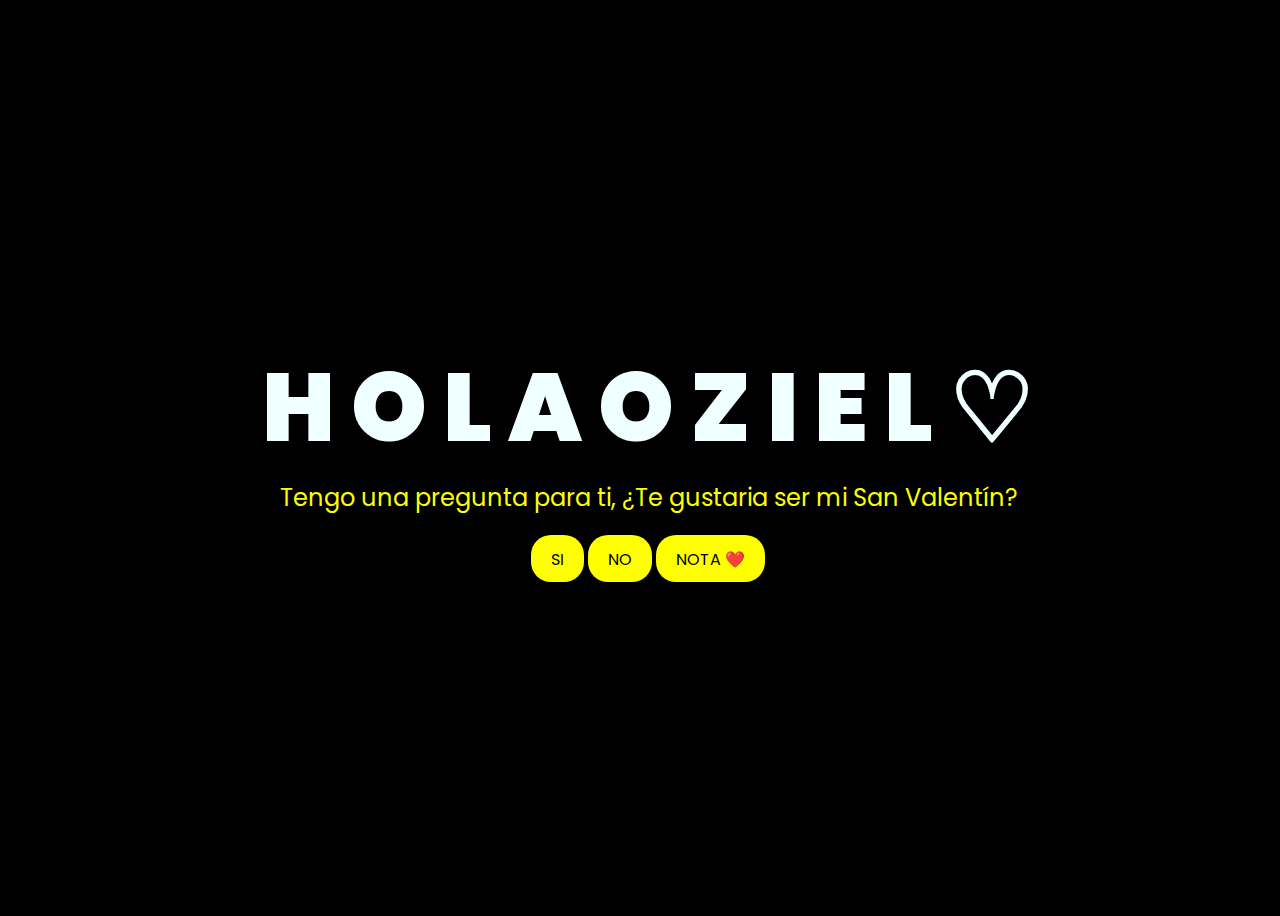
<file: index.html>
<!DOCTYPE html>
<html lang="en">
<head>
    <meta charset="UTF-8">
    <meta http-equiv="X-UA-Compatible" content="IE=edge">
    <meta name="viewport" content="width=device-width, initial-scale=1.0">
    <link rel="stylesheet" href="css/style.css">
    <link rel="icon" href="img/flowers.png" type="image/x-icon">
    <title>FLORES</title>
    <style>
        .btn{
            background-color: red; /* Fondo amarillo */
    border: none; /* Sin bordes */
    padding: 10px 20px; /* Ajusta el relleno según tu preferencia */
    font-size: 18px; /* Tamaño de fuente */
    cursor: pointer;
    position: relative; /* Necesario para el resplandor */
    border-radius: 20px; /* Esquinas redondeadas */
    transition: background-color 0.3s ease-in-out; /* Transición suave para el color de fondo */
        }
    </style>
</head>
<body>
    <div class="greetings">

        <span>H</span>
        <span>O</span>
        <span>L</span>
        <span>A</span>

        <span>O</span>
        <span>Z </span>
        <span>I</span>
        <span>E</span>
        <span>L</span>
        <span>♡</span>
        
        
    </div>
    <div class="greetings">
        <span></span>
        <span></span>
        <span></span>
        <span></span>
        <span></span>
        <span></span>
    </div>
    <div class="description">
        <span>Tengo una pregunta para ti, ¿Te gustaria ser mi San Valentín?</span>
        <br>
       
    </div>
    <div class="button">
        <button>
            <a href="FLORES.html">SI</a>
        </button>

        <button class="btn">
            <a href="no.html">NO</a>
        </button>

        <button class="btn">
            <a href="aishiteru.html">NOTA ❤️</a>
        </button>
    
    
       
    </div>
    
</body>
</html>
</file>
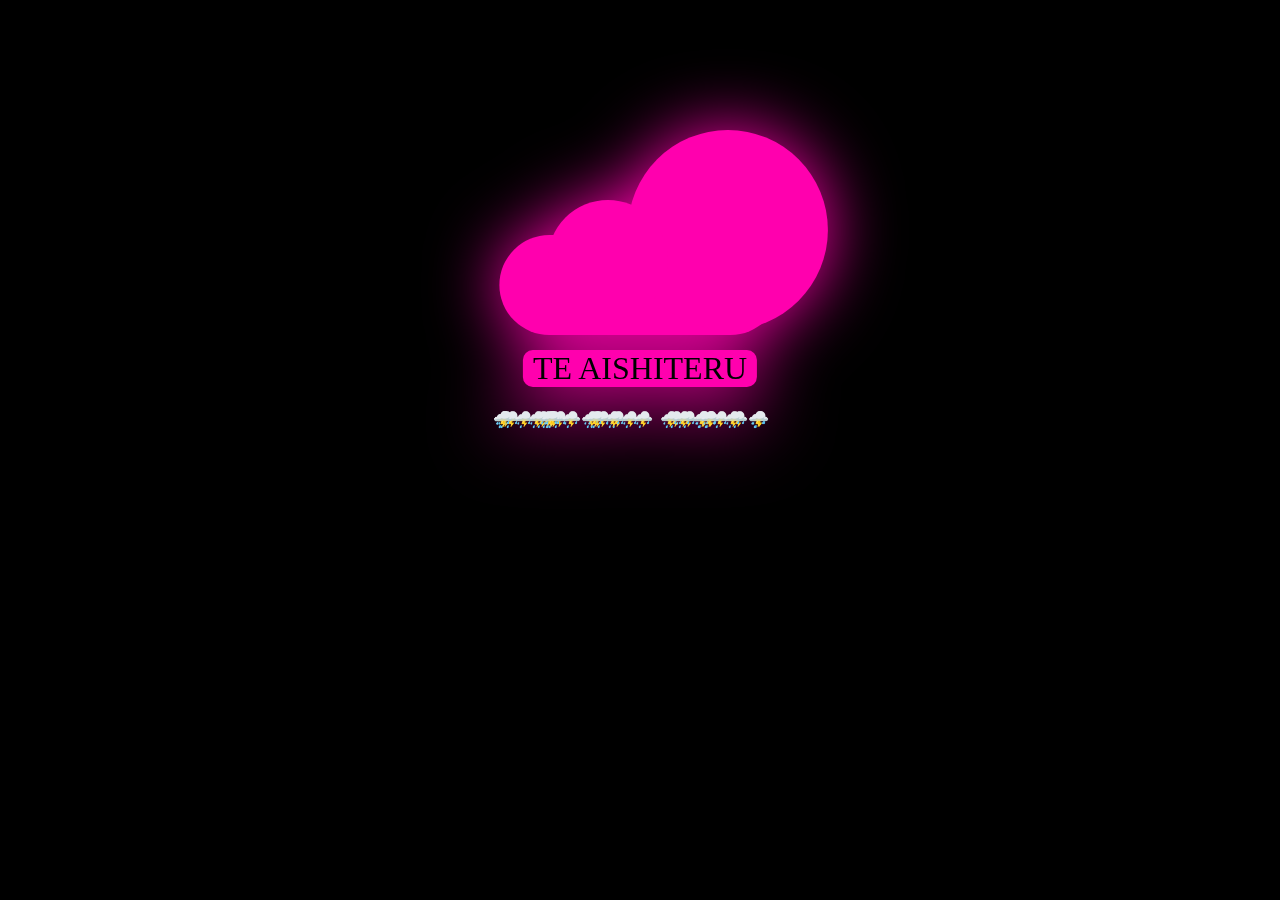
<file: aishiteru.html>
<!DOCTYPE html>
<html lang="en">

<head>
    <meta charset="UTF-8">
    <meta name="viewport" content="width=device-width, initial-scale=1.0">
    <title>Hearts Rain</title>
    <link rel="stylesheet" href="css/style1.css">
</head>

<body>
    <div class="container">
        <div class="cloud">
            <h2>TE AISHITERU</h2>
        </div>
    </div>

    <script src="script.js"></script>
</body>

</html>
</file>
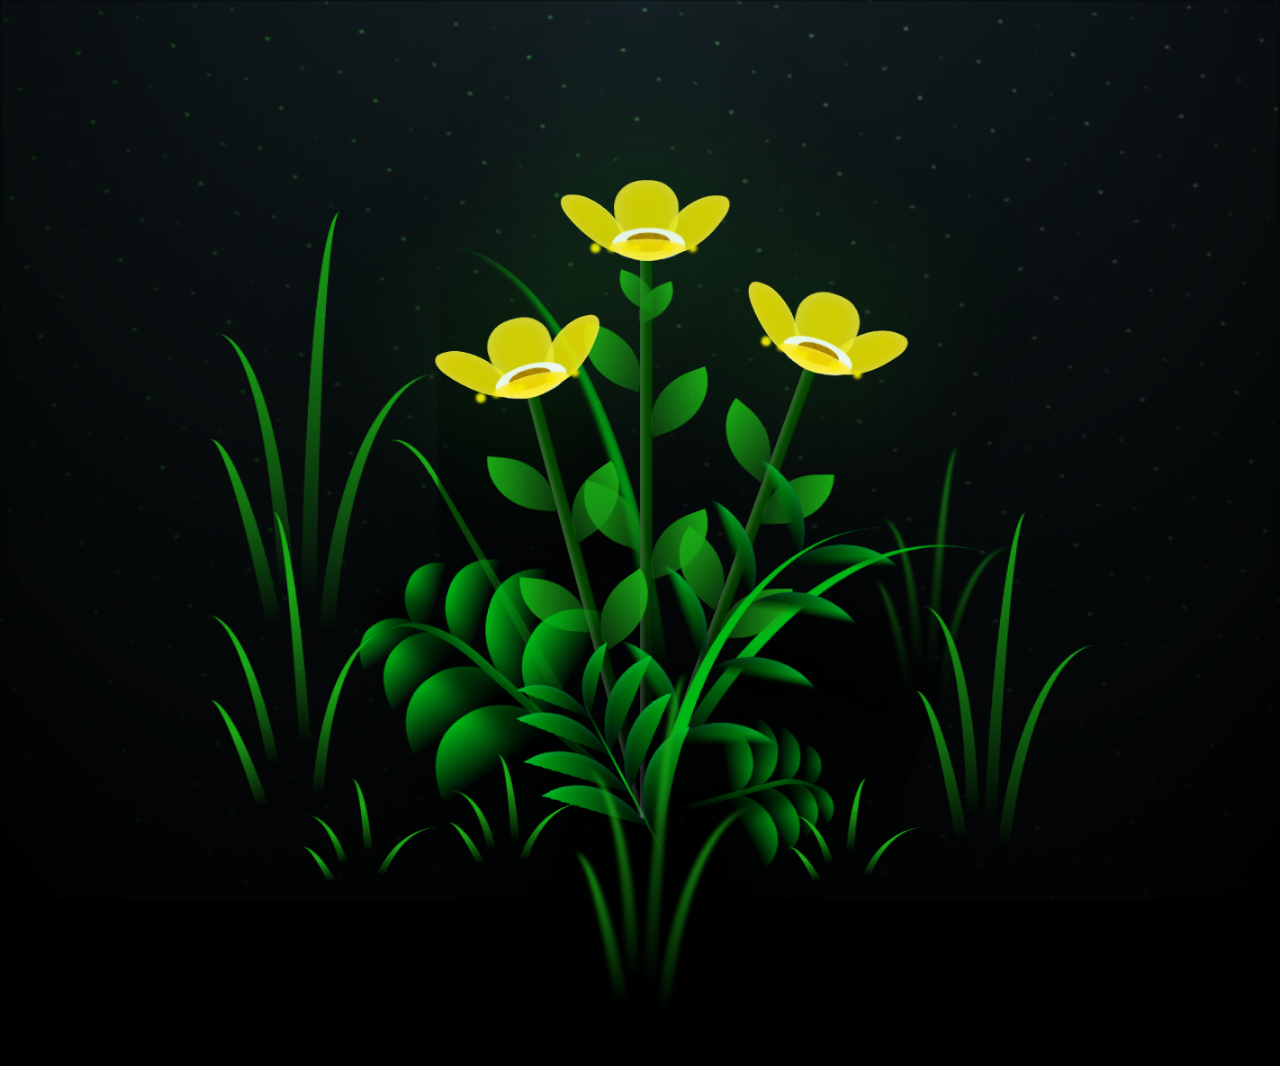
<file: FLORES.html>
<!DOCTYPE html>
<html lang="en">
<head>
    <meta charset="UTF-8">
    <meta http-equiv="X-UA-Compatible" content="IE=edge">
    <meta name="viewport" content="width=device-width, initial-scale=1.0">
    <link rel="stylesheet" href="css/main.css">
    <link rel="icon" href="img/flowers.png" type="image/x-icon">
    <title>FLORES</title>
</head>
<div class="greetings">
  
  <div class="greetings">

    <span>T</span>
    <span>E</span>
    <span>A</span>
    <span>S</span>
    <span>H</span>
    <span>I</span>
    <span>T</span>
    <span>E</span>
    <span>R</span>
    <span>U</span>
    <span>💜</span>
    
    
</div>
<div class="greetings">
    <span></span>
    <span></span>
    <span></span>
    <span></span>
    <span></span>
    <span></span>
</div>

  
</div>
<body class="container">

    <div class="night"></div>
    <div class="flowers">
      <div class="flower flower--1">
        <div class="flower__leafs flower__leafs--1">
          <div class="flower__leaf flower__leaf--1"></div>
          <div class="flower__leaf flower__leaf--2"></div>
          <div class="flower__leaf flower__leaf--3"></div>
          <div class="flower__leaf flower__leaf--4"></div>
          <div class="flower__white-circle"></div>
  
          <div class="flower__light flower__light--1"></div>
          <div class="flower__light flower__light--2"></div>
          <div class="flower__light flower__light--3"></div>
          <div class="flower__light flower__light--4"></div>
          <div class="flower__light flower__light--5"></div>
          <div class="flower__light flower__light--6"></div>
          <div class="flower__light flower__light--7"></div>
          <div class="flower__light flower__light--8"></div>
  
        </div>
        <div class="flower__line">
          <div class="flower__line__leaf flower__line__leaf--1"></div>
          <div class="flower__line__leaf flower__line__leaf--2"></div>
          <div class="flower__line__leaf flower__line__leaf--3"></div>
          <div class="flower__line__leaf flower__line__leaf--4"></div>
          <div class="flower__line__leaf flower__line__leaf--5"></div>
          <div class="flower__line__leaf flower__line__leaf--6"></div>
        </div>
      </div>
  
      <div class="flower flower--2">
        <div class="flower__leafs flower__leafs--2">
          <div class="flower__leaf flower__leaf--1"></div>
          <div class="flower__leaf flower__leaf--2"></div>
          <div class="flower__leaf flower__leaf--3"></div>
          <div class="flower__leaf flower__leaf--4"></div>
          <div class="flower__white-circle"></div>
  
          <div class="flower__light flower__light--1"></div>
          <div class="flower__light flower__light--2"></div>
          <div class="flower__light flower__light--3"></div>
          <div class="flower__light flower__light--4"></div>
          <div class="flower__light flower__light--5"></div>
          <div class="flower__light flower__light--6"></div>
          <div class="flower__light flower__light--7"></div>
          <div class="flower__light flower__light--8"></div>
  
        </div>
        <div class="flower__line">
          <div class="flower__line__leaf flower__line__leaf--1"></div>
          <div class="flower__line__leaf flower__line__leaf--2"></div>
          <div class="flower__line__leaf flower__line__leaf--3"></div>
          <div class="flower__line__leaf flower__line__leaf--4"></div>
        </div>
      </div>
  
      <div class="flower flower--3">
        <div class="flower__leafs flower__leafs--3">
          <div class="flower__leaf flower__leaf--1"></div>
          <div class="flower__leaf flower__leaf--2"></div>
          <div class="flower__leaf flower__leaf--3"></div>
          <div class="flower__leaf flower__leaf--4"></div>
          <div class="flower__white-circle"></div>
  
          <div class="flower__light flower__light--1"></div>
          <div class="flower__light flower__light--2"></div>
          <div class="flower__light flower__light--3"></div>
          <div class="flower__light flower__light--4"></div>
          <div class="flower__light flower__light--5"></div>
          <div class="flower__light flower__light--6"></div>
          <div class="flower__light flower__light--7"></div>
          <div class="flower__light flower__light--8"></div>
  
        </div>
        <div class="flower__line">
          <div class="flower__line__leaf flower__line__leaf--1"></div>
          <div class="flower__line__leaf flower__line__leaf--2"></div>
          <div class="flower__line__leaf flower__line__leaf--3"></div>
          <div class="flower__line__leaf flower__line__leaf--4"></div>
        </div>
      </div>
  
      <div class="grow-ans" style="--d:1.2s">
        <div class="flower__g-long">
          <div class="flower__g-long__top"></div>
          <div class="flower__g-long__bottom"></div>
        </div>
      </div>
  
      <div class="growing-grass">
        <div class="flower__grass flower__grass--1">
          <div class="flower__grass--top"></div>
          <div class="flower__grass--bottom"></div>
          <div class="flower__grass__leaf flower__grass__leaf--1"></div>
          <div class="flower__grass__leaf flower__grass__leaf--2"></div>
          <div class="flower__grass__leaf flower__grass__leaf--3"></div>
          <div class="flower__grass__leaf flower__grass__leaf--4"></div>
          <div class="flower__grass__leaf flower__grass__leaf--5"></div>
          <div class="flower__grass__leaf flower__grass__leaf--6"></div>
          <div class="flower__grass__leaf flower__grass__leaf--7"></div>
          <div class="flower__grass__leaf flower__grass__leaf--8"></div>
          <div class="flower__grass__overlay"></div>
        </div>
      </div>
  
      <div class="growing-grass">
        <div class="flower__grass flower__grass--2">
          <div class="flower__grass--top"></div>
          <div class="flower__grass--bottom"></div>
          <div class="flower__grass__leaf flower__grass__leaf--1"></div>
          <div class="flower__grass__leaf flower__grass__leaf--2"></div>
          <div class="flower__grass__leaf flower__grass__leaf--3"></div>
          <div class="flower__grass__leaf flower__grass__leaf--4"></div>
          <div class="flower__grass__leaf flower__grass__leaf--5"></div>
          <div class="flower__grass__leaf flower__grass__leaf--6"></div>
          <div class="flower__grass__leaf flower__grass__leaf--7"></div>
          <div class="flower__grass__leaf flower__grass__leaf--8"></div>
          <div class="flower__grass__overlay"></div>
        </div>
      </div>
  
      <div class="grow-ans" style="--d:2.4s">
        <div class="flower__g-right flower__g-right--1">
          <div class="leaf"></div>
        </div>
      </div>
  
      <div class="grow-ans" style="--d:2.8s">
        <div class="flower__g-right flower__g-right--2">
          <div class="leaf"></div>
        </div>
      </div>
  
      <div class="grow-ans" style="--d:2.8s">
        <div class="flower__g-front">
          <div class="flower__g-front__leaf-wrapper flower__g-front__leaf-wrapper--1">
            <div class="flower__g-front__leaf"></div>
          </div>
          <div class="flower__g-front__leaf-wrapper flower__g-front__leaf-wrapper--2">
            <div class="flower__g-front__leaf"></div>
          </div>
          <div class="flower__g-front__leaf-wrapper flower__g-front__leaf-wrapper--3">
            <div class="flower__g-front__leaf"></div>
          </div>
          <div class="flower__g-front__leaf-wrapper flower__g-front__leaf-wrapper--4">
            <div class="flower__g-front__leaf"></div>
          </div>
          <div class="flower__g-front__leaf-wrapper flower__g-front__leaf-wrapper--5">
            <div class="flower__g-front__leaf"></div>
          </div>
          <div class="flower__g-front__leaf-wrapper flower__g-front__leaf-wrapper--6">
            <div class="flower__g-front__leaf"></div>
          </div>
          <div class="flower__g-front__leaf-wrapper flower__g-front__leaf-wrapper--7">
            <div class="flower__g-front__leaf"></div>
          </div>
          <div class="flower__g-front__leaf-wrapper flower__g-front__leaf-wrapper--8">
            <div class="flower__g-front__leaf"></div>
          </div>
          <div class="flower__g-front__line"></div>
        </div>
      </div>
  
      <div class="grow-ans" style="--d:3.2s">
        <div class="flower__g-fr">
          <div class="leaf"></div>
          <div class="flower__g-fr__leaf flower__g-fr__leaf--1"></div>
          <div class="flower__g-fr__leaf flower__g-fr__leaf--2"></div>
          <div class="flower__g-fr__leaf flower__g-fr__leaf--3"></div>
          <div class="flower__g-fr__leaf flower__g-fr__leaf--4"></div>
          <div class="flower__g-fr__leaf flower__g-fr__leaf--5"></div>
          <div class="flower__g-fr__leaf flower__g-fr__leaf--6"></div>
          <div class="flower__g-fr__leaf flower__g-fr__leaf--7"></div>
          <div class="flower__g-fr__leaf flower__g-fr__leaf--8"></div>
        </div>
      </div>
  
      <div class="long-g long-g--0">
        <div class="grow-ans" style="--d:3s">
          <div class="leaf leaf--0"></div>
        </div>
        <div class="grow-ans" style="--d:2.2s">
          <div class="leaf leaf--1"></div>
        </div>
        <div class="grow-ans" style="--d:3.4s">
          <div class="leaf leaf--2"></div>
        </div>
        <div class="grow-ans" style="--d:3.6s">
          <div class="leaf leaf--3"></div>
        </div>
      </div>
  
      <div class="long-g long-g--1">
        <div class="grow-ans" style="--d:3.6s">
          <div class="leaf leaf--0"></div>
        </div>
        <div class="grow-ans" style="--d:3.8s">
          <div class="leaf leaf--1"></div>
        </div>
        <div class="grow-ans" style="--d:4s">
          <div class="leaf leaf--2"></div>
        </div>
        <div class="grow-ans" style="--d:4.2s">
          <div class="leaf leaf--3"></div>
        </div>
      </div>
  
      <div class="long-g long-g--2">
        <div class="grow-ans" style="--d:4s">
          <div class="leaf leaf--0"></div>
        </div>
        <div class="grow-ans" style="--d:4.2s">
          <div class="leaf leaf--1"></div>
        </div>
        <div class="grow-ans" style="--d:4.4s">
          <div class="leaf leaf--2"></div>
        </div>
        <div class="grow-ans" style="--d:4.6s">
          <div class="leaf leaf--3"></div>
        </div>
      </div>
  
      <div class="long-g long-g--3">
        <div class="grow-ans" style="--d:4s">
          <div class="leaf leaf--0"></div>
        </div>
        <div class="grow-ans" style="--d:4.2s">
          <div class="leaf leaf--1"></div>
        </div>
        <div class="grow-ans" style="--d:3s">
          <div class="leaf leaf--2"></div>
        </div>
        <div class="grow-ans" style="--d:3.6s">
          <div class="leaf leaf--3"></div>
        </div>
      </div>
  
      <div class="long-g long-g--4">
        <div class="grow-ans" style="--d:4s">
          <div class="leaf leaf--0"></div>
        </div>
        <div class="grow-ans" style="--d:4.2s">
          <div class="leaf leaf--1"></div>
        </div>
        <div class="grow-ans" style="--d:3s">
          <div class="leaf leaf--2"></div>
        </div>
        <div class="grow-ans" style="--d:3.6s">
          <div class="leaf leaf--3"></div>
        </div>
      </div>
  
      <div class="long-g long-g--5">
        <div class="grow-ans" style="--d:4s">
          <div class="leaf leaf--0"></div>
        </div>
        <div class="grow-ans" style="--d:4.2s">
          <div class="leaf leaf--1"></div>
        </div>
        <div class="grow-ans" style="--d:3s">
          <div class="leaf leaf--2"></div>
        </div>
        <div class="grow-ans" style="--d:3.6s">
          <div class="leaf leaf--3"></div>
        </div>
      </div>
  
      <div class="long-g long-g--6">
        <div class="grow-ans" style="--d:4.2s">
          <div class="leaf leaf--0"></div>
        </div>
        <div class="grow-ans" style="--d:4.4s">
          <div class="leaf leaf--1"></div>
        </div>
        <div class="grow-ans" style="--d:4.6s">
          <div class="leaf leaf--2"></div>
        </div>
        <div class="grow-ans" style="--d:4.8s">
          <div class="leaf leaf--3"></div>
        </div>
      </div>
  
      <div class="long-g long-g--7">
        <div class="grow-ans" style="--d:3s">
          <div class="leaf leaf--0"></div>
        </div>
        <div class="grow-ans" style="--d:3.2s">
          <div class="leaf leaf--1"></div>
        </div>
        <div class="grow-ans" style="--d:3.5s">
          <div class="leaf leaf--2"></div>
        </div>
        <div class="grow-ans" style="--d:3.6s">
          <div class="leaf leaf--3"></div>
        </div>
      </div>
    </div>
    
    <script src="main.js"></script>
  </body>
  
  <div class="greetings">

    <span>T</span>
    <span>E</span>
    <span>A</span>
    <span>S</span>
    <span>H</span>
    <span>I</span>
    <span>T</span>
    <span>E</span>
    <span>R</span>
    <span>U</span>
    <span>💜</span>
    
    
</div>
<div class="greetings">
    <span></span>
    <span></span>
    <span></span>
    <span></span>
    <span></span>
    <span></span>
</div>
</html>
</file>
<file: css/style.css>
@import url('https://fonts.googleapis.com/css2?family=Poppins:ital,wght@0,500;1,900&display=swap');
*{
    font-family: 'Poppins',cursive;
}
body{
    color: azure;
    width: 100%;
    height: 100vh;
    display: flex;
    flex-direction: column;
    align-items: center;
    justify-content: center;
    background-color: black;
}
.greetings{
    font-size: 6rem;
    font-weight: 900;
}
.greetings > span{
    animation: glow 2.5s ease-in-out infinite;
}
@keyframes glow{
    0%, 100%{
        color: #fff;
        text-shadow: 0 0 12px #fbff00, 0 0 50px #fbff00, 0 0 100px #fbff00;
    }
    10%, 90%{
        color: #696565;
        text-shadow: none;
    }
}
.greetings > span:nth-child(2){
    animation-delay: .2s ;
}
.greetings > span:nth-child(3){
    animation-delay: .4s ;
}
.greetings > span:nth-child(4){
    animation-delay: .6s;
}
.greetings > span:nth-child(5){
    animation-delay: .8s;
}

.description{
    font-size: 1.5rem;
    margin-bottom: 20px;
}

.button a{
    text-decoration: none;
    font-size: 1rem;
    color: #111;
}

@media screen and (max-width:574px){
    .greetings{
        display: block;
        font-size: 3rem;
        font-weight: 500;
        text-align: center;
    }
    .description{
        font-size: 1rem;
    }
    
    .button a{
        font-size: .5rem;
    }
}

.description{
    color: #fbff00;
}

/* Estilo para el botón */
.button button {
    background-color: yellow; /* Fondo amarillo */
    border: none; /* Sin bordes */
    padding: 10px 20px; /* Ajusta el relleno según tu preferencia */
    font-size: 18px; /* Tamaño de fuente */
    cursor: pointer;
    position: relative; /* Necesario para el resplandor */
    border-radius: 20px; /* Esquinas redondeadas */
    transition: background-color 0.3s ease-in-out; /* Transición suave para el color de fondo */
  }

  
  
  /* Estilo para el enlace dentro del botón */
  .button button a {
    text-decoration: none; /* Elimina el subrayado del enlace */
    color: inherit; /* Hereda el color del texto del botón */
  }
  
  /* Efecto de resplandor al pasar el cursor sobre el botón */
  .button button:hover {
    background-color: orange; /* Cambia el color de fondo al pasar el mouse a naranja */
    box-shadow: 0 0 10px yellow, 0 0 20px yellow, 0 0 30px yellow; /* Efecto de resplandor amarillo */
  }
</file>
<file: css/style1.css>
* {
    margin: 0;
    padding: 0;
    box-sizing: border-box;
    font-family: "Poppins" sans-serif;
  }
  :root {
    --clr: rgb(255, 0, 174);
  }
  body {
    display: flex;
    justify-content: center;
    align-items: center;
    min-height: 100vh;
    background: #000;
  }
  .container {
    position: relative;
    top: 100px;
    height: 400px;
    width: 100%;
    display: flex;
    justify-content: center;
  }
  .container .cloud {
    position: relative;
    width: 300px;
    z-index: 100;
    filter: drop-shadow(0 0 35px var(--clr));
  }
  .container .cloud h2 {
    position: absolute;
    color: var(--clr);
    left: 50%;
    transform: translateX(-50%);
    white-space: nowrap;
    color: #000;
    font-size: 2em;
    z-index: 1000;
    font-weight: 400;
    padding: 0 10px;
    border-radius: 10px;
    text-transform: uppercase;
    background: var(--clr);
  }
  .container .cloud h2::before {
    content: "";
    position: absolute;
    top: -115px;
    left: 50%;
    transform: translateX(-50%);
    border-radius: 100px;
    width: 120%;
    height: 100px;
    background: var(--clr);
  }
  .container .cloud h2::after {
    content: "";
    position: absolute;
    top: -150px;
    left: 25px;
    width: 120px;
    height: 120px;
    border-radius: 50%;
    background: var(--clr);
    box-shadow: 120px -30px 0 40px var(--clr);
  }
  .container .cloud .drop {
    position: absolute;
    top: 60px;
    height: 20px;
    line-height: 20px;
    color: var(--clr);
    transform-origin: bottom;
    animation: animate 2s linear infinite;
  }
  @keyframes animate {
    0% {
      transform: translateY(0) scaleY(0);
      transform-origin: top;
    }
    10% {
      transform: translateY(0) scaleY(0.25);
      transform-origin: top;
    }
    20% {
      transform: translateY(0) scaleY(1);
    }
    70% {
      transform: translateY(300px) scaleY(1);
      transform-origin: bottom;
    }
    80% {
      transform: translateY(300px) scaleY(1);
      transform-origin: bottom;
    }
    100% {
      transform: translateY(300px) scaleY(0);
      transform-origin: bottom;
      text-shadow: -180px 0 0 var(--clr), 180px 0 0 var(--clr);
    }
  }
</file>
<file: css/main.css>
*,
*::after,
*::before {
  padding: 0;
  margin: 0;
  box-sizing: border-box;
}

:root {
  --dark-color: #000;
}

body {
  display: flex;
  align-items: flex-end;
  justify-content: center;
  min-height: 100vh;
  background-color: var(--dark-color);
  overflow: hidden;
  perspective: 1000px;
}

.night {
  position: fixed;
  left: 50%;
  top: 0;
  transform: translateX(-50%);
  width: 100%;
  height: 100%;
  filter: blur(0.1vmin);
  background-image: radial-gradient(ellipse at top, transparent 0%, var(--dark-color)), 
  radial-gradient(ellipse at bottom, var(--dark-color), rgba(145, 233, 255, 0.2)), 
  repeating-linear-gradient(220deg, rgb(0, 0, 0) 0px, rgb(0, 0, 0) 19px, transparent 19px, 
  transparent 22px), repeating-linear-gradient(189deg, rgb(0, 0, 0) 0px, rgb(0, 0, 0) 19px, 
  transparent 19px, transparent 22px), repeating-linear-gradient(148deg, rgb(0, 0, 0) 0px, 
  rgb(0, 0, 0) 19px, transparent 19px, transparent 22px), linear-gradient(90deg, rgb(21, 255, 0), 
  rgb(240, 240, 240));
}

.flowers {
  position: relative;
  transform: scale(0.9);
}

.flower {
  position: absolute;
  bottom: 10vmin;
  transform-origin: bottom center;
  z-index: 10;
  --fl-speed: 0.8s;
}
.flower--1 {
  -webkit-animation: moving-flower-1 4s linear infinite;
          animation: moving-flower-1 4s linear infinite;
}
.flower--1 .flower__line {
  height: 70vmin;
  -webkit-animation-delay: 0.3s;
          animation-delay: 0.3s;
}
.flower--1 .flower__line__leaf--1 {
  -webkit-animation: blooming-leaf-right var(--fl-speed) 1.6s backwards;
          animation: blooming-leaf-right var(--fl-speed) 1.6s backwards;
}
.flower--1 .flower__line__leaf--2 {
  -webkit-animation: blooming-leaf-right var(--fl-speed) 1.4s backwards;
          animation: blooming-leaf-right var(--fl-speed) 1.4s backwards;
}
.flower--1 .flower__line__leaf--3 {
  -webkit-animation: blooming-leaf-left var(--fl-speed) 1.2s backwards;
          animation: blooming-leaf-left var(--fl-speed) 1.2s backwards;
}
.flower--1 .flower__line__leaf--4 {
  -webkit-animation: blooming-leaf-left var(--fl-speed) 1s backwards;
          animation: blooming-leaf-left var(--fl-speed) 1s backwards;
}
.flower--1 .flower__line__leaf--5 {
  -webkit-animation: blooming-leaf-right var(--fl-speed) 1.8s backwards;
          animation: blooming-leaf-right var(--fl-speed) 1.8s backwards;
}
.flower--1 .flower__line__leaf--6 {
  -webkit-animation: blooming-leaf-left var(--fl-speed) 2s backwards;
          animation: blooming-leaf-left var(--fl-speed) 2s backwards;
}
.flower--2 {
  left: 50%;
  transform: rotate(20deg);
  -webkit-animation: moving-flower-2 4s linear infinite;
          animation: moving-flower-2 4s linear infinite;
}
.flower--2 .flower__line {
  height: 60vmin;
  -webkit-animation-delay: 0.6s;
          animation-delay: 0.6s;
}
.flower--2 .flower__line__leaf--1 {
  -webkit-animation: blooming-leaf-right var(--fl-speed) 1.9s backwards;
          animation: blooming-leaf-right var(--fl-speed) 1.9s backwards;
}
.flower--2 .flower__line__leaf--2 {
  -webkit-animation: blooming-leaf-right var(--fl-speed) 1.7s backwards;
          animation: blooming-leaf-right var(--fl-speed) 1.7s backwards;
}
.flower--2 .flower__line__leaf--3 {
  -webkit-animation: blooming-leaf-left var(--fl-speed) 1.5s backwards;
          animation: blooming-leaf-left var(--fl-speed) 1.5s backwards;
}
.flower--2 .flower__line__leaf--4 {
  -webkit-animation: blooming-leaf-left var(--fl-speed) 1.3s backwards;
          animation: blooming-leaf-left var(--fl-speed) 1.3s backwards;
}
.flower--3 {
  left: 50%;
  transform: rotate(-15deg);
  -webkit-animation: moving-flower-3 4s linear infinite;
          animation: moving-flower-3 4s linear infinite;
}
.flower--3 .flower__line {
  -webkit-animation-delay: 0.9s;
          animation-delay: 0.9s;
}
.flower--3 .flower__line__leaf--1 {
  -webkit-animation: blooming-leaf-right var(--fl-speed) 2.5s backwards;
          animation: blooming-leaf-right var(--fl-speed) 2.5s backwards;
}
.flower--3 .flower__line__leaf--2 {
  -webkit-animation: blooming-leaf-right var(--fl-speed) 2.3s backwards;
          animation: blooming-leaf-right var(--fl-speed) 2.3s backwards;
}
.flower--3 .flower__line__leaf--3 {
  -webkit-animation: blooming-leaf-left var(--fl-speed) 2.1s backwards;
          animation: blooming-leaf-left var(--fl-speed) 2.1s backwards;
}
.flower--3 .flower__line__leaf--4 {
  -webkit-animation: blooming-leaf-left var(--fl-speed) 1.9s backwards;
          animation: blooming-leaf-left var(--fl-speed) 1.9s backwards;
}
.flower__leafs {
  position: relative;
  -webkit-animation: blooming-flower 2s backwards;
          animation: blooming-flower 2s backwards;
}
.flower__leafs--1 {
  -webkit-animation-delay: 1.1s;
          animation-delay: 1.1s;
}
.flower__leafs--2 {
  -webkit-animation-delay: 1.4s;
          animation-delay: 1.4s;
}
.flower__leafs--3 {
  -webkit-animation-delay: 1.7s;
          animation-delay: 1.7s;
}
.flower__leafs::after {
  content: "";
  position: absolute;
  left: 0;
  top: 0;
  transform: translate(-50%, -100%);
  width: 8vmin;
  height: 8vmin;
  background-color: #1aaa15;
  filter: blur(10vmin);
}
.flower__leaf {
  position: absolute;
  bottom: 0;
  left: 50%;
  width: 8vmin;
  height: 11vmin;
  border-radius: 51% 49% 47% 53%/44% 45% 55% 69%;
  background-color: #1aaa15;
  background-image: linear-gradient(to top, #fce700, #fce700);
  transform-origin: bottom center;
  opacity: 0.9;
  box-shadow: inset 0 0 2vmin rgba(255, 255, 255, 0.5);
}
.flower__leaf--1 {
  transform: translate(-10%, 1%) rotateY(40deg) rotateX(-50deg);
}
.flower__leaf--2 {
  transform: translate(-50%, -4%) rotateX(40deg);
}
.flower__leaf--3 {
  transform: translate(-90%, 0%) rotateY(45deg) rotateX(50deg);
}
.flower__leaf--4 {
  width: 8vmin;
  height: 8vmin;
  transform-origin: bottom left;
  border-radius: 4vmin 10vmin 4vmin 4vmin;
  transform: translate(0%, 18%) rotateX(70deg) rotate(-43deg);
  background-image: linear-gradient(to top, #fce700, #fce700);
  z-index: 1;
  opacity: 0.8;
}
.flower__white-circle {
  position: absolute;
  left: -3.5vmin;
  top: -3vmin;
  width: 9vmin;
  height: 4vmin;
  border-radius: 50%;
  background-color: #ffffff;
}
.flower__white-circle::after {
  content: "";
  position: absolute;
  left: 50%;
  top: 45%;
  transform: translate(-50%, -50%);
  width: 60%;
  height: 60%;
  border-radius: inherit;
  background-image: repeating-linear-gradient(135deg, rgba(0, 0, 0, 0.03) 0px, 
  rgba(0, 0, 0, 0.03) 1px, transparent 1px, transparent 12px), repeating-linear-gradient(45deg, 
  rgba(0, 0, 0, 0.03) 0px, rgba(0, 0, 0, 0.03) 1px, transparent 1px, transparent 12px), 
  repeating-linear-gradient(67.5deg, rgba(0, 0, 0, 0.03) 0px, rgba(0, 0, 0, 0.03) 1px, 
  transparent 1px, transparent 12px), repeating-linear-gradient(135deg, rgba(0, 0, 0, 0.03) 0px, 
  rgba(0, 0, 0, 0.03) 1px, transparent 1px, transparent 12px), repeating-linear-gradient(45deg, 
  rgba(0, 0, 0, 0.03) 0px, rgba(0, 0, 0, 0.03) 1px, transparent 1px, transparent 12px), 
  repeating-linear-gradient(112.5deg, rgba(0, 0, 0, 0.03) 0px, rgba(0, 0, 0, 0.03) 1px, 
  transparent 1px, transparent 12px), repeating-linear-gradient(112.5deg, rgba(0, 0, 0, 0.03) 0px, 
  rgba(0, 0, 0, 0.03) 1px, transparent 1px, transparent 12px), repeating-linear-gradient(45deg, 
  rgba(0, 0, 0, 0.03) 0px, rgba(0, 0, 0, 0.03) 1px, transparent 1px, transparent 12px), 
  repeating-linear-gradient(22.5deg, rgba(0, 0, 0, 0.03) 0px, rgba(0, 0, 0, 0.03) 1px, 
  transparent 1px, transparent 12px), repeating-linear-gradient(45deg, rgba(0, 0, 0, 0.03) 0px, 
  rgba(0, 0, 0, 0.03) 1px, transparent 1px, transparent 12px), repeating-linear-gradient(22.5deg, 
  rgba(0, 0, 0, 0.03) 0px, rgba(0, 0, 0, 0.03) 1px, transparent 1px, transparent 12px), 
  repeating-linear-gradient(135deg, rgba(0, 0, 0, 0.03) 0px, rgba(0, 0, 0, 0.03) 1px, 
  transparent 1px, transparent 12px), repeating-linear-gradient(157.5deg, rgba(0, 0, 0, 0.03) 0px, 
  rgba(0, 0, 0, 0.03) 1px, transparent 1px, transparent 12px), repeating-linear-gradient(67.5deg, 
  rgba(0, 0, 0, 0.03) 0px, rgba(0, 0, 0, 0.03) 1px, transparent 1px, transparent 12px), 
  repeating-linear-gradient(67.5deg, rgba(0, 0, 0, 0.03) 0px, rgba(0, 0, 0, 0.03) 1px, 
  transparent 1px, transparent 12px), linear-gradient(90deg, rgb(190, 133, 0), rgb(190, 133, 0));
}
.flower__line {
  height: 55vmin;
  width: 1.5vmin;
  background-image: linear-gradient(to left, rgba(0, 0, 0, 0.2), transparent, 
  rgba(255, 255, 255, 0.2)), linear-gradient(to top, transparent 10%, #064600, #064600);
  box-shadow: inset 0 0 2px rgba(0, 0, 0, 0.5);
  -webkit-animation: grow-flower-tree 4s backwards;
          animation: grow-flower-tree 4s backwards;
}
.flower__line__leaf {
  --w: 7vmin;
  --h: calc(var(--w) + 2vmin);
  position: absolute;
  top: 20%;
  left: 90%;
  width: var(--w);
  height: var(--h);
  border-top-right-radius: var(--h);
  border-bottom-left-radius: var(--h);
  background-image: linear-gradient(to top, rgba(20, 122, 20, 0.4), #1aaa15);
}
.flower__line__leaf--1 {
  transform: rotate(70deg) rotateY(30deg);
}
.flower__line__leaf--2 {
  top: 45%;
  transform: rotate(70deg) rotateY(30deg);
}
.flower__line__leaf--3, .flower__line__leaf--4, .flower__line__leaf--6 {
  border-top-right-radius: 0;
  border-bottom-left-radius: 0;
  border-top-left-radius: var(--h);
  border-bottom-right-radius: var(--h);
  left: -460%;
  top: 12%;
  transform: rotate(-70deg) rotateY(30deg);
}
.flower__line__leaf--4 {
  top: 40%;
}
.flower__line__leaf--5 {
  top: 0;
  transform-origin: left;
  transform: rotate(70deg) rotateY(30deg) scale(0.6);
}
.flower__line__leaf--6 {
  top: -2%;
  left: -450%;
  transform-origin: right;
  transform: rotate(-70deg) rotateY(30deg) scale(0.6);
}
.flower__light {
  position: absolute;
  bottom: 0vmin;
  width: 1vmin;
  height: 1vmin;
  background-color: rgb(255, 251, 0);
  border-radius: 50%;
  filter: blur(0.2vmin);
  -webkit-animation: light-ans 4s linear infinite backwards;
          animation: light-ans 4s linear infinite backwards;
}
.flower__light:nth-child(odd) {
  background-color: #fce700;
}
.flower__light--1 {
  left: -2vmin;
  -webkit-animation-delay: 1s;
          animation-delay: 1s;
}
.flower__light--2 {
  left: 3vmin;
  -webkit-animation-delay: 0.5s;
          animation-delay: 0.5s;
}
.flower__light--3 {
  left: -6vmin;
  -webkit-animation-delay: 0.3s;
          animation-delay: 0.3s;
}
.flower__light--4 {
  left: 6vmin;
  -webkit-animation-delay: 0.9s;
          animation-delay: 0.9s;
}
.flower__light--5 {
  left: -1vmin;
  -webkit-animation-delay: 1.5s;
          animation-delay: 1.5s;
}
.flower__light--6 {
  left: -4vmin;
  -webkit-animation-delay: 3s;
          animation-delay: 3s;
}
.flower__light--7 {
  left: 3vmin;
  -webkit-animation-delay: 2s;
          animation-delay: 2s;
}
.flower__light--8 {
  left: -6vmin;
  -webkit-animation-delay: 3.5s;
          animation-delay: 3.5s;
}
.flower__grass {
  --c: #00b815;
  --line-w: 1.5vmin;
  position: absolute;
  bottom: 12vmin;
  left: -7vmin;
  display: flex;
  flex-direction: column;
  align-items: flex-end;
  z-index: 20;
  transform-origin: bottom center;
  transform: rotate(-48deg) rotateY(40deg);
}
.flower__grass--1 {
  -webkit-animation: moving-grass 2s linear infinite;
          animation: moving-grass 2s linear infinite;
}
.flower__grass--2 {
  left: 2vmin;
  bottom: 10vmin;
  transform: scale(0.5) rotate(75deg) rotateX(10deg) rotateY(-200deg);
  opacity: 0.8;
  z-index: 0;
  -webkit-animation: moving-grass--2 1.5s linear infinite;
          animation: moving-grass--2 1.5s linear infinite;
}
.flower__grass--top {
  width: 7vmin;
  height: 10vmin;
  border-top-right-radius: 100%;
  border-right: var(--line-w) solid var(--c);
  transform-origin: bottom center;
  transform: rotate(-2deg);
}
.flower__grass--bottom {
  margin-top: -2px;
  width: var(--line-w);
  height: 25vmin;
  background-image: linear-gradient(to top, transparent, var(--c));
}
.flower__grass__leaf {
  --size: 10vmin;
  position: absolute;
  width: calc(var(--size) * 2.1);
  height: var(--size);
  border-top-left-radius: var(--size);
  border-top-right-radius: var(--size);
  background-image: linear-gradient(to top, transparent, transparent 30%, var(--c));
  z-index: 100;
}
.flower__grass__leaf--1 {
  top: -6%;
  left: 30%;
  --size: 6vmin;
  transform: rotate(-20deg);
  -webkit-animation: growing-grass-ans--1 2s 2.6s backwards;
          animation: growing-grass-ans--1 2s 2.6s backwards;
}
@-webkit-keyframes growing-grass-ans--1 {
  0% {
    transform-origin: bottom left;
    transform: rotate(-20deg) scale(0);
  }
}
@keyframes growing-grass-ans--1 {
  0% {
    transform-origin: bottom left;
    transform: rotate(-20deg) scale(0);
  }
}
.flower__grass__leaf--2 {
  top: -5%;
  left: -110%;
  --size: 6vmin;
  transform: rotate(10deg);
  -webkit-animation: growing-grass-ans--2 2s 2.4s linear backwards;
          animation: growing-grass-ans--2 2s 2.4s linear backwards;
}
@-webkit-keyframes growing-grass-ans--2 {
  0% {
    transform-origin: bottom right;
    transform: rotate(10deg) scale(0);
  }
}
@keyframes growing-grass-ans--2 {
  0% {
    transform-origin: bottom right;
    transform: rotate(10deg) scale(0);
  }
}
.flower__grass__leaf--3 {
  top: 5%;
  left: 60%;
  --size: 8vmin;
  transform: rotate(-18deg) rotateX(-20deg);
  -webkit-animation: growing-grass-ans--3 2s 2.2s linear backwards;
          animation: growing-grass-ans--3 2s 2.2s linear backwards;
}
@-webkit-keyframes growing-grass-ans--3 {
  0% {
    transform-origin: bottom left;
    transform: rotate(-18deg) rotateX(-20deg) scale(0);
  }
}
@keyframes growing-grass-ans--3 {
  0% {
    transform-origin: bottom left;
    transform: rotate(-18deg) rotateX(-20deg) scale(0);
  }
}
.flower__grass__leaf--4 {
  top: 6%;
  left: -135%;
  --size: 8vmin;
  transform: rotate(2deg);
  -webkit-animation: growing-grass-ans--4 2s 2s linear backwards;
          animation: growing-grass-ans--4 2s 2s linear backwards;
}
@-webkit-keyframes growing-grass-ans--4 {
  0% {
    transform-origin: bottom right;
    transform: rotate(2deg) scale(0);
  }
}
@keyframes growing-grass-ans--4 {
  0% {
    transform-origin: bottom right;
    transform: rotate(2deg) scale(0);
  }
}
.flower__grass__leaf--5 {
  top: 20%;
  left: 60%;
  --size: 10vmin;
  transform: rotate(-24deg) rotateX(-20deg);
  -webkit-animation: growing-grass-ans--5 2s 1.8s linear backwards;
          animation: growing-grass-ans--5 2s 1.8s linear backwards;
}
@-webkit-keyframes growing-grass-ans--5 {
  0% {
    transform-origin: bottom left;
    transform: rotate(-24deg) rotateX(-20deg) scale(0);
  }
}
@keyframes growing-grass-ans--5 {
  0% {
    transform-origin: bottom left;
    transform: rotate(-24deg) rotateX(-20deg) scale(0);
  }
}
.flower__grass__leaf--6 {
  top: 22%;
  left: -180%;
  --size: 10vmin;
  transform: rotate(10deg);
  -webkit-animation: growing-grass-ans--6 2s 1.6s linear backwards;
          animation: growing-grass-ans--6 2s 1.6s linear backwards;
}
@-webkit-keyframes growing-grass-ans--6 {
  0% {
    transform-origin: bottom right;
    transform: rotate(10deg) scale(0);
  }
}
@keyframes growing-grass-ans--6 {
  0% {
    transform-origin: bottom right;
    transform: rotate(10deg) scale(0);
  }
}
.flower__grass__leaf--7 {
  top: 39%;
  left: 70%;
  --size: 10vmin;
  transform: rotate(-10deg);
  -webkit-animation: growing-grass-ans--7 2s 1.4s linear backwards;
          animation: growing-grass-ans--7 2s 1.4s linear backwards;
}
@-webkit-keyframes growing-grass-ans--7 {
  0% {
    transform-origin: bottom left;
    transform: rotate(-10deg) scale(0);
  }
}
@keyframes growing-grass-ans--7 {
  0% {
    transform-origin: bottom left;
    transform: rotate(-10deg) scale(0);
  }
}
.flower__grass__leaf--8 {
  top: 40%;
  left: -215%;
  --size: 11vmin;
  transform: rotate(10deg);
  -webkit-animation: growing-grass-ans--8 2s 1.2s linear backwards;
          animation: growing-grass-ans--8 2s 1.2s linear backwards;
}
@-webkit-keyframes growing-grass-ans--8 {
  0% {
    transform-origin: bottom right;
    transform: rotate(10deg) scale(0);
  }
}
@keyframes growing-grass-ans--8 {
  0% {
    transform-origin: bottom right;
    transform: rotate(10deg) scale(0);
  }
}
.flower__grass__overlay {
  position: absolute;
  top: -10%;
  right: 0%;
  width: 100%;
  height: 100%;
  background-color: rgba(0, 0, 0, 0.6);
  filter: blur(1.5vmin);
  z-index: 100;
}
.flower__g-long {
  --w: 2vmin;
  --h: 6vmin;
  --c: #1aaa15;
  position: absolute;
  bottom: 10vmin;
  left: -3vmin;
  transform-origin: bottom center;
  transform: rotate(-30deg) rotateY(-20deg);
  display: flex;
  flex-direction: column;
  align-items: flex-end;
  -webkit-animation: flower-g-long-ans 3s linear infinite;
          animation: flower-g-long-ans 3s linear infinite;
}
@-webkit-keyframes flower-g-long-ans {
  0%, 100% {
    transform: rotate(-30deg) rotateY(-20deg);
  }
  50% {
    transform: rotate(-32deg) rotateY(-20deg);
  }
}
@keyframes flower-g-long-ans {
  0%, 100% {
    transform: rotate(-30deg) rotateY(-20deg);
  }
  50% {
    transform: rotate(-32deg) rotateY(-20deg);
  }
}
.flower__g-long__top {
  top: calc(var(--h) * -1);
  width: calc(var(--w) + 1vmin);
  height: var(--h);
  border-top-right-radius: 100%;
  border-right: 0.7vmin solid var(--c);
  transform: translate(-0.7vmin, 1vmin);
}
.flower__g-long__bottom {
  width: var(--w);
  height: 50vmin;
  transform-origin: bottom center;
  background-image: linear-gradient(to top, transparent 30%, var(--c));
  box-shadow: inset 0 0 2px rgba(0, 0, 0, 0.5);
  -webkit-clip-path: polygon(35% 0, 65% 1%, 100% 100%, 0% 100%);
          clip-path: polygon(35% 0, 65% 1%, 100% 100%, 0% 100%);
}
.flower__g-right {
  position: absolute;
  bottom: 6vmin;
  left: -2vmin;
  transform-origin: bottom left;
  transform: rotate(20deg);
}
.flower__g-right .leaf {
  width: 30vmin;
  height: 50vmin;
  border-top-left-radius: 100%;
  border-left: 2vmin solid #00b815;
  background-image: linear-gradient(to bottom, transparent, var(--dark-color) 60%);
  -webkit-mask-image: linear-gradient(to top, transparent 30%, #00b815 60%);
}
.flower__g-right--1 {
  -webkit-animation: flower-g-right-ans 2.5s linear infinite;
          animation: flower-g-right-ans 2.5s linear infinite;
}
.flower__g-right--2 {
  left: 5vmin;
  transform: rotateY(-180deg);
  -webkit-animation: flower-g-right-ans--2 3s linear infinite;
          animation: flower-g-right-ans--2 3s linear infinite;
}
.flower__g-right--2 .leaf {
  height: 75vmin;
  filter: blur(0.3vmin);
  opacity: 0.8;
}
@-webkit-keyframes flower-g-right-ans {
  0%, 100% {
    transform: rotate(20deg);
  }
  50% {
    transform: rotate(24deg) rotateX(-20deg);
  }
}
@keyframes flower-g-right-ans {
  0%, 100% {
    transform: rotate(20deg);
  }
  50% {
    transform: rotate(24deg) rotateX(-20deg);
  }
}
@-webkit-keyframes flower-g-right-ans--2 {
  0%, 100% {
    transform: rotateY(-180deg) rotate(0deg) rotateX(-20deg);
  }
  50% {
    transform: rotateY(-180deg) rotate(6deg) rotateX(-20deg);
  }
}
@keyframes flower-g-right-ans--2 {
  0%, 100% {
    transform: rotateY(-180deg) rotate(0deg) rotateX(-20deg);
  }
  50% {
    transform: rotateY(-180deg) rotate(6deg) rotateX(-20deg);
  }
}
.flower__g-front {
  position: absolute;
  bottom: 6vmin;
  left: 2.5vmin;
  z-index: 100;
  transform-origin: bottom center;
  transform: rotate(-28deg) rotateY(30deg) scale(1.04);
  -webkit-animation: flower__g-front-ans 2s linear infinite;
          animation: flower__g-front-ans 2s linear infinite;
}
@-webkit-keyframes flower__g-front-ans {
  0%, 100% {
    transform: rotate(-28deg) rotateY(30deg) scale(1.04);
  }
  50% {
    transform: rotate(-35deg) rotateY(40deg) scale(1.04);
  }
}
@keyframes flower__g-front-ans {
  0%, 100% {
    transform: rotate(-28deg) rotateY(30deg) scale(1.04);
  }
  50% {
    transform: rotate(-35deg) rotateY(40deg) scale(1.04);
  }
}
.flower__g-front__line {
  width: 0.3vmin;
  height: 20vmin;
  background-image: linear-gradient(to top, transparent, #00b815, transparent 100%);
  position: relative;
}
.flower__g-front__leaf-wrapper {
  position: absolute;
  top: 0;
  left: 0;
  transform-origin: bottom left;
  transform: rotate(10deg);
}
.flower__g-front__leaf-wrapper:nth-child(even) {
  left: 0vmin;
  transform: rotateY(-180deg) rotate(5deg);
  -webkit-animation: flower__g-front__leaf-left-ans 1s ease-in backwards;
          animation: flower__g-front__leaf-left-ans 1s ease-in backwards;
}
.flower__g-front__leaf-wrapper:nth-child(odd) {
  -webkit-animation: flower__g-front__leaf-ans 1s ease-in backwards;
          animation: flower__g-front__leaf-ans 1s ease-in backwards;
}
.flower__g-front__leaf-wrapper--1 {
  top: -8vmin;
  transform: scale(0.7);
  -webkit-animation: flower__g-front__leaf-ans 1s 5.5s ease-in backwards !important;
          animation: flower__g-front__leaf-ans 1s 5.5s ease-in backwards !important;
}
.flower__g-front__leaf-wrapper--2 {
  top: -8vmin;
  transform: rotateY(-180deg) scale(0.7) !important;
  -webkit-animation: flower__g-front__leaf-left-ans-2 1s 4.6s ease-in backwards !important;
          animation: flower__g-front__leaf-left-ans-2 1s 4.6s ease-in backwards !important;
}
.flower__g-front__leaf-wrapper--3 {
  top: -3vmin;
  -webkit-animation: flower__g-front__leaf-ans 1s 4.6s ease-in backwards;
          animation: flower__g-front__leaf-ans 1s 4.6s ease-in backwards;
}
.flower__g-front__leaf-wrapper--4 {
  top: -3vmin;
  transform: rotateY(-180deg) scale(0.9) !important;
  -webkit-animation: flower__g-front__leaf-left-ans-2 1s 4.6s ease-in backwards !important;
          animation: flower__g-front__leaf-left-ans-2 1s 4.6s ease-in backwards !important;
}
@-webkit-keyframes flower__g-front__leaf-left-ans-2 {
  0% {
    transform: rotateY(-180deg) scale(0);
  }
}
@keyframes flower__g-front__leaf-left-ans-2 {
  0% {
    transform: rotateY(-180deg) scale(0);
  }
}
.flower__g-front__leaf-wrapper--5, .flower__g-front__leaf-wrapper--6 {
  top: 2vmin;
}
.flower__g-front__leaf-wrapper--7, .flower__g-front__leaf-wrapper--8 {
  top: 6.5vmin;
}
.flower__g-front__leaf-wrapper--2 {
  -webkit-animation-delay: 5.2s !important;
          animation-delay: 5.2s !important;
}
.flower__g-front__leaf-wrapper--3 {
  -webkit-animation-delay: 4.9s !important;
          animation-delay: 4.9s !important;
}
.flower__g-front__leaf-wrapper--5 {
  -webkit-animation-delay: 4.3s !important;
          animation-delay: 4.3s !important;
}
.flower__g-front__leaf-wrapper--6 {
  -webkit-animation-delay: 4.1s !important;
          animation-delay: 4.1s !important;
}
.flower__g-front__leaf-wrapper--7 {
  -webkit-animation-delay: 3.8s !important;
          animation-delay: 3.8s !important;
}
.flower__g-front__leaf-wrapper--8 {
  -webkit-animation-delay: 3.5s !important;
          animation-delay: 3.5s !important;
}
@-webkit-keyframes flower__g-front__leaf-ans {
  0% {
    transform: rotate(10deg) scale(0);
  }
}
@keyframes flower__g-front__leaf-ans {
  0% {
    transform: rotate(10deg) scale(0);
  }
}
@-webkit-keyframes flower__g-front__leaf-left-ans {
  0% {
    transform: rotateY(-180deg) rotate(5deg) scale(0);
  }
}
@keyframes flower__g-front__leaf-left-ans {
  0% {
    transform: rotateY(-180deg) rotate(5deg) scale(0);
  }
}
.flower__g-front__leaf {
  width: 10vmin;
  height: 10vmin;
  border-radius: 100% 0% 0% 100%/100% 100% 0% 0%;
  box-shadow: inset 0 2px 1vmin hsla(184deg, 97%, 58%, 0.2);
  background-image: linear-gradient(to bottom left, transparent, var(--dark-color)), 
  linear-gradient(to bottom right, #00b815 50%, transparent 50%, transparent);
  -webkit-mask-image: linear-gradient(to bottom right, #00b815 50%, transparent 50%, transparent);
  mask-image: linear-gradient(to bottom right, #00b815 50%, transparent 50%, transparent);
}
.flower__g-fr {
  position: absolute;
  bottom: -4vmin;
  left: vmin;
  transform-origin: bottom left;
  z-index: 10;
  -webkit-animation: flower__g-fr-ans 2s linear infinite;
          animation: flower__g-fr-ans 2s linear infinite;
}
@-webkit-keyframes flower__g-fr-ans {
  0%, 100% {
    transform: rotate(2deg);
  }
  50% {
    transform: rotate(4deg);
  }
}
@keyframes flower__g-fr-ans {
  0%, 100% {
    transform: rotate(2deg);
  }
  50% {
    transform: rotate(4deg);
  }
}
.flower__g-fr .leaf {
  width: 30vmin;
  height: 50vmin;
  border-top-left-radius: 100%;
  border-left: 2vmin solid #00b815;
  -webkit-mask-image: linear-gradient(to top, transparent 25%, #00b815 50%);
  position: relative;
  z-index: 1;
}
.flower__g-fr__leaf {
  position: absolute;
  top: 0;
  left: 0;
  width: 10vmin;
  height: 10vmin;
  border-radius: 100% 0% 0% 100%/100% 100% 0% 0%;
  box-shadow: inset 0 2px 1vmin hsla(184deg, 97%, 58%, 0.2);
  background-image: linear-gradient(to bottom left, transparent, var(--dark-color) 98%), 
  linear-gradient(to bottom right, #00b815 45%, transparent 50%, transparent);
  -webkit-mask-image: linear-gradient(135deg, #00b815 40%, transparent 50%, transparent);
}
.flower__g-fr__leaf--1 {
  left: 20vmin;
  transform: rotate(45deg);
  -webkit-animation: flower__g-fr-leaft-ans-1 0.5s 5.2s linear backwards;
          animation: flower__g-fr-leaft-ans-1 0.5s 5.2s linear backwards;
}
@-webkit-keyframes flower__g-fr-leaft-ans-1 {
  0% {
    transform-origin: left;
    transform: rotate(45deg) scale(0);
  }
}
@keyframes flower__g-fr-leaft-ans-1 {
  0% {
    transform-origin: left;
    transform: rotate(45deg) scale(0);
  }
}
.flower__g-fr__leaf--2 {
  left: 12vmin;
  top: -7vmin;
  transform: rotate(25deg) rotateY(-180deg);
  -webkit-animation: flower__g-fr-leaft-ans-6 0.5s 5s linear backwards;
          animation: flower__g-fr-leaft-ans-6 0.5s 5s linear backwards;
}
.flower__g-fr__leaf--3 {
  left: 15vmin;
  top: 6vmin;
  transform: rotate(55deg);
  -webkit-animation: flower__g-fr-leaft-ans-5 0.5s 4.8s linear backwards;
          animation: flower__g-fr-leaft-ans-5 0.5s 4.8s linear backwards;
}
.flower__g-fr__leaf--4 {
  left: 6vmin;
  top: -2vmin;
  transform: rotate(25deg) rotateY(-180deg);
  -webkit-animation: flower__g-fr-leaft-ans-6 0.5s 4.6s linear backwards;
          animation: flower__g-fr-leaft-ans-6 0.5s 4.6s linear backwards;
}
.flower__g-fr__leaf--5 {
  left: 10vmin;
  top: 14vmin;
  transform: rotate(55deg);
  -webkit-animation: flower__g-fr-leaft-ans-5 0.5s 4.4s linear backwards;
          animation: flower__g-fr-leaft-ans-5 0.5s 4.4s linear backwards;
}
@-webkit-keyframes flower__g-fr-leaft-ans-5 {
  0% {
    transform-origin: left;
    transform: rotate(55deg) scale(0);
  }
}
@keyframes flower__g-fr-leaft-ans-5 {
  0% {
    transform-origin: left;
    transform: rotate(55deg) scale(0);
  }
}
.flower__g-fr__leaf--6 {
  left: 0vmin;
  top: 6vmin;
  transform: rotate(25deg) rotateY(-180deg);
  -webkit-animation: flower__g-fr-leaft-ans-6 0.5s 4.2s linear backwards;
          animation: flower__g-fr-leaft-ans-6 0.5s 4.2s linear backwards;
}
@-webkit-keyframes flower__g-fr-leaft-ans-6 {
  0% {
    transform-origin: right;
    transform: rotate(25deg) rotateY(-180deg) scale(0);
  }
}
@keyframes flower__g-fr-leaft-ans-6 {
  0% {
    transform-origin: right;
    transform: rotate(25deg) rotateY(-180deg) scale(0);
  }
}
.flower__g-fr__leaf--7 {
  left: 5vmin;
  top: 22vmin;
  transform: rotate(45deg);
  -webkit-animation: flower__g-fr-leaft-ans-7 0.5s 4s linear backwards;
          animation: flower__g-fr-leaft-ans-7 0.5s 4s linear backwards;
}
@-webkit-keyframes flower__g-fr-leaft-ans-7 {
  0% {
    transform-origin: left;
    transform: rotate(45deg) scale(0);
  }
}
@keyframes flower__g-fr-leaft-ans-7 {
  0% {
    transform-origin: left;
    transform: rotate(45deg) scale(0);
  }
}
.flower__g-fr__leaf--8 {
  left: -4vmin;
  top: 15vmin;
  transform: rotate(15deg) rotateY(-180deg);
  -webkit-animation: flower__g-fr-leaft-ans-8 0.5s 3.8s linear backwards;
          animation: flower__g-fr-leaft-ans-8 0.5s 3.8s linear backwards;
}
@-webkit-keyframes flower__g-fr-leaft-ans-8 {
  0% {
    transform-origin: right;
    transform: rotate(15deg) rotateY(-180deg) scale(0);
  }
}
@keyframes flower__g-fr-leaft-ans-8 {
  0% {
    transform-origin: right;
    transform: rotate(15deg) rotateY(-180deg) scale(0);
  }
}

.long-g {
  position: absolute;
  bottom: 25vmin;
  left: -42vmin;
  transform-origin: bottom left;
}
.long-g--1 {
  bottom: 0vmin;
  transform: scale(0.8) rotate(-5deg);
}
.long-g--1 .leaf {
  -webkit-mask-image: linear-gradient(to top, transparent 40%, #00b815 80%) !important;
}
.long-g--1 .leaf--1 {
  --w: 5vmin;
  --h: 60vmin;
  left: -2vmin;
  transform: rotate(3deg) rotateY(-180deg);
}
.long-g--2, .long-g--3 {
  bottom: -3vmin;
  left: -35vmin;
  transform-origin: center;
  transform: scale(0.6) rotateX(60deg);
}
.long-g--2 .leaf, .long-g--3 .leaf {
  -webkit-mask-image: linear-gradient(to top, transparent 50%, #00b815 80%) !important;
}
.long-g--2 .leaf--1, .long-g--3 .leaf--1 {
  left: -1vmin;
  transform: rotateY(-180deg);
}
.long-g--3 {
  left: -17vmin;
  bottom: 0vmin;
}
.long-g--3 .leaf {
  -webkit-mask-image: linear-gradient(to top, transparent 40%, #00b815 80%) !important;
}
.long-g--4 {
  left: 25vmin;
  bottom: -3vmin;
  transform-origin: center;
  transform: scale(0.6) rotateX(60deg);
}
.long-g--4 .leaf {
  -webkit-mask-image: linear-gradient(to top, transparent 50%, #00b815 80%) !important;
}
.long-g--5 {
  left: 42vmin;
  bottom: 0vmin;
  transform: scale(0.8) rotate(2deg);
}
.long-g--6 {
  left: 0vmin;
  bottom: -20vmin;
  z-index: 100;
  filter: blur(0.3vmin);
  transform: scale(0.8) rotate(2deg);
}
.long-g--7 {
  left: 35vmin;
  bottom: 20vmin;
  z-index: -1;
  filter: blur(0.3vmin);
  transform: scale(0.6) rotate(2deg);
  opacity: 0.7;
}
.long-g .leaf {
  --w: 15vmin;
  --h: 40vmin;
  --c: #1aaa15;
  position: absolute;
  bottom: 0;
  width: var(--w);
  height: var(--h);
  border-top-left-radius: 100%;
  border-left: 2vmin solid var(--c);
  -webkit-mask-image: linear-gradient(to top, transparent 20%, var(--dark-color));
  transform-origin: bottom center;
}
.long-g .leaf--0 {
  left: 2vmin;
  -webkit-animation: leaf-ans-1 4s linear infinite;
          animation: leaf-ans-1 4s linear infinite;
}
.long-g .leaf--1 {
  --w: 5vmin;
  --h: 60vmin;
  -webkit-animation: leaf-ans-1 4s linear infinite;
          animation: leaf-ans-1 4s linear infinite;
}
.long-g .leaf--2 {
  --w: 10vmin;
  --h: 40vmin;
  left: -0.5vmin;
  bottom: 5vmin;
  transform-origin: bottom left;
  transform: rotateY(-180deg);
  -webkit-animation: leaf-ans-2 3s linear infinite;
          animation: leaf-ans-2 3s linear infinite;
}
.long-g .leaf--3 {
  --w: 5vmin;
  --h: 30vmin;
  left: -1vmin;
  bottom: 3.2vmin;
  transform-origin: bottom left;
  transform: rotate(-10deg) rotateY(-180deg);
  -webkit-animation: leaf-ans-3 3s linear infinite;
          animation: leaf-ans-3 3s linear infinite;
}

@-webkit-keyframes leaf-ans-1 {
  0%, 100% {
    transform: rotate(-5deg) scale(1);
  }
  50% {
    transform: rotate(5deg) scale(1.1);
  }
}

@keyframes leaf-ans-1 {
  0%, 100% {
    transform: rotate(-5deg) scale(1);
  }
  50% {
    transform: rotate(5deg) scale(1.1);
  }
}
@-webkit-keyframes leaf-ans-2 {
  0%, 100% {
    transform: rotateY(-180deg) rotate(5deg);
  }
  50% {
    transform: rotateY(-180deg) rotate(0deg) scale(1.1);
  }
}
@keyframes leaf-ans-2 {
  0%, 100% {
    transform: rotateY(-180deg) rotate(5deg);
  }
  50% {
    transform: rotateY(-180deg) rotate(0deg) scale(1.1);
  }
}
@-webkit-keyframes leaf-ans-3 {
  0%, 100% {
    transform: rotate(-10deg) rotateY(-180deg);
  }
  50% {
    transform: rotate(-20deg) rotateY(-180deg);
  }
}
@keyframes leaf-ans-3 {
  0%, 100% {
    transform: rotate(-10deg) rotateY(-180deg);
  }
  50% {
    transform: rotate(-20deg) rotateY(-180deg);
  }
}
.grow-ans {
  -webkit-animation: grow-ans 2s var(--d) backwards;
          animation: grow-ans 2s var(--d) backwards;
}

@-webkit-keyframes grow-ans {
  0% {
    transform: scale(0);
    opacity: 0;
  }
}

@keyframes grow-ans {
  0% {
    transform: scale(0);
    opacity: 0;
  }
}
@-webkit-keyframes light-ans {
  0% {
    opacity: 0;
    transform: translateY(0vmin);
  }
  25% {
    opacity: 1;
    transform: translateY(-5vmin) translateX(-2vmin);
  }
  50% {
    opacity: 1;
    transform: translateY(-15vmin) translateX(2vmin);
    filter: blur(0.2vmin);
  }
  75% {
    transform: translateY(-20vmin) translateX(-2vmin);
    filter: blur(0.2vmin);
  }
  100% {
    transform: translateY(-30vmin);
    opacity: 0;
    filter: blur(1vmin);
  }
}
@keyframes light-ans {
  0% {
    opacity: 0;
    transform: translateY(0vmin);
  }
  25% {
    opacity: 1;
    transform: translateY(-5vmin) translateX(-2vmin);
  }
  50% {
    opacity: 1;
    transform: translateY(-15vmin) translateX(2vmin);
    filter: blur(0.2vmin);
  }
  75% {
    transform: translateY(-20vmin) translateX(-2vmin);
    filter: blur(0.2vmin);
  }
  100% {
    transform: translateY(-30vmin);
    opacity: 0;
    filter: blur(1vmin);
  }
}
@-webkit-keyframes moving-flower-1 {
  0%, 100% {
    transform: rotate(2deg);
  }
  50% {
    transform: rotate(-2deg);
  }
}
@keyframes moving-flower-1 {
  0%, 100% {
    transform: rotate(2deg);
  }
  50% {
    transform: rotate(-2deg);
  }
}
@-webkit-keyframes moving-flower-2 {
  0%, 100% {
    transform: rotate(18deg);
  }
  50% {
    transform: rotate(14deg);
  }
}
@keyframes moving-flower-2 {
  0%, 100% {
    transform: rotate(18deg);
  }
  50% {
    transform: rotate(14deg);
  }
}
@-webkit-keyframes moving-flower-3 {
  0%, 100% {
    transform: rotate(-18deg);
  }
  50% {
    transform: rotate(-20deg) rotateY(-10deg);
  }
}
@keyframes moving-flower-3 {
  0%, 100% {
    transform: rotate(-18deg);
  }
  50% {
    transform: rotate(-20deg) rotateY(-10deg);
  }
}
@-webkit-keyframes blooming-leaf-right {
  0% {
    transform-origin: left;
    transform: rotate(70deg) rotateY(30deg) scale(0);
  }
}
@keyframes blooming-leaf-right {
  0% {
    transform-origin: left;
    transform: rotate(70deg) rotateY(30deg) scale(0);
  }
}
@-webkit-keyframes blooming-leaf-left {
  0% {
    transform-origin: right;
    transform: rotate(-70deg) rotateY(30deg) scale(0);
  }
}
@keyframes blooming-leaf-left {
  0% {
    transform-origin: right;
    transform: rotate(-70deg) rotateY(30deg) scale(0);
  }
}
@-webkit-keyframes grow-flower-tree {
  0% {
    height: 0;
    border-radius: 1vmin;
  }
}
@keyframes grow-flower-tree {
  0% {
    height: 0;
    border-radius: 1vmin;
  }
}
@-webkit-keyframes blooming-flower {
  0% {
    transform: scale(0);
  }
}
@keyframes blooming-flower {
  0% {
    transform: scale(0);
  }
}
@-webkit-keyframes moving-grass {
  0%, 100% {
    transform: rotate(-48deg) rotateY(40deg);
  }
  50% {
    transform: rotate(-50deg) rotateY(40deg);
  }
}
@keyframes moving-grass {
  0%, 100% {
    transform: rotate(-48deg) rotateY(40deg);
  }
  50% {
    transform: rotate(-50deg) rotateY(40deg);
  }
}
@-webkit-keyframes moving-grass--2 {
  0%, 100% {
    transform: scale(0.5) rotate(75deg) rotateX(10deg) rotateY(-200deg);
  }
  50% {
    transform: scale(0.5) rotate(79deg) rotateX(10deg) rotateY(-200deg);
  }
}
@keyframes moving-grass--2 {
  0%, 100% {
    transform: scale(0.5) rotate(75deg) rotateX(10deg) rotateY(-200deg);
  }
  50% {
    transform: scale(0.5) rotate(79deg) rotateX(10deg) rotateY(-200deg);
  }
}
.growing-grass {
  -webkit-animation: growing-grass-ans 1s 2s backwards;
          animation: growing-grass-ans 1s 2s backwards;
}

@-webkit-keyframes growing-grass-ans {
  0% {
    transform: scale(0);
  }
}

@keyframes growing-grass-ans {
  0% {
    transform: scale(0);
  }
}
.container * {
  -webkit-animation-play-state: paused !important;
          animation-play-state: paused !important;
}/*# sourceMappingURL=main.css.map */
</file>
